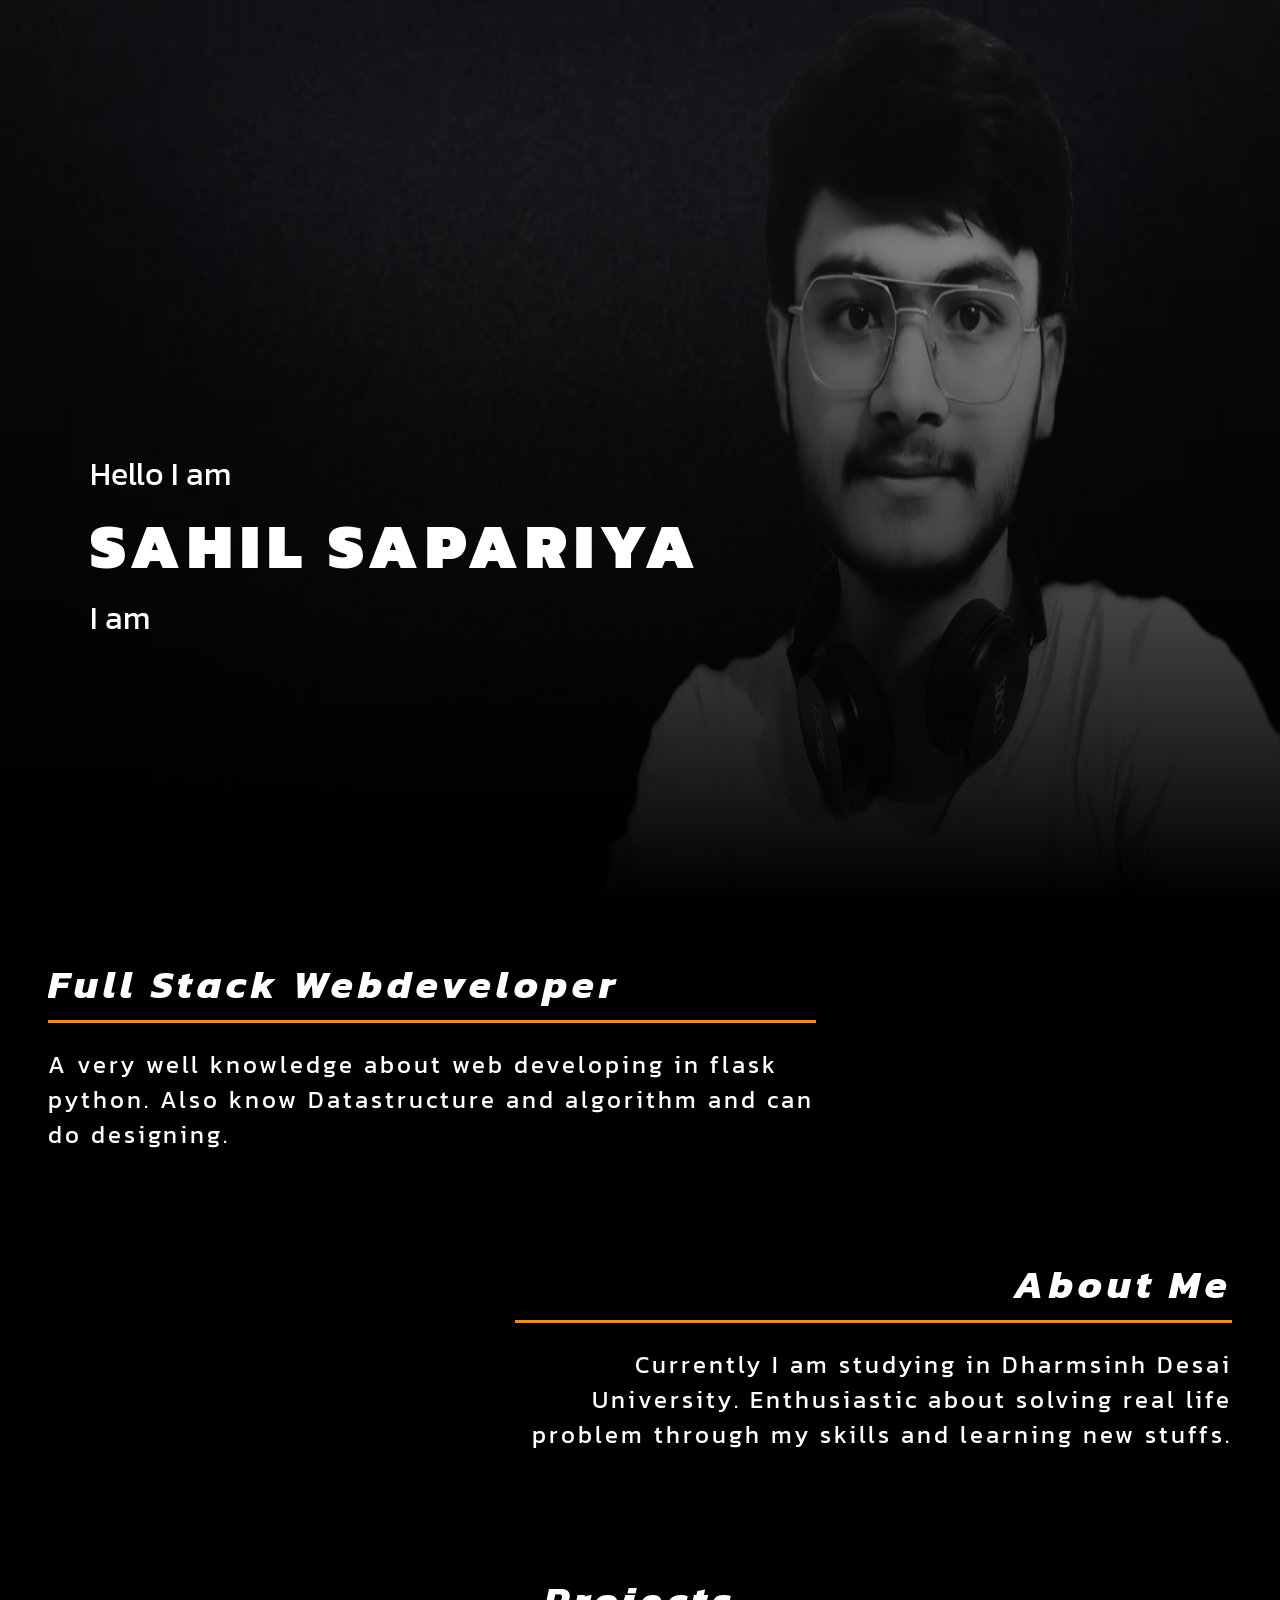
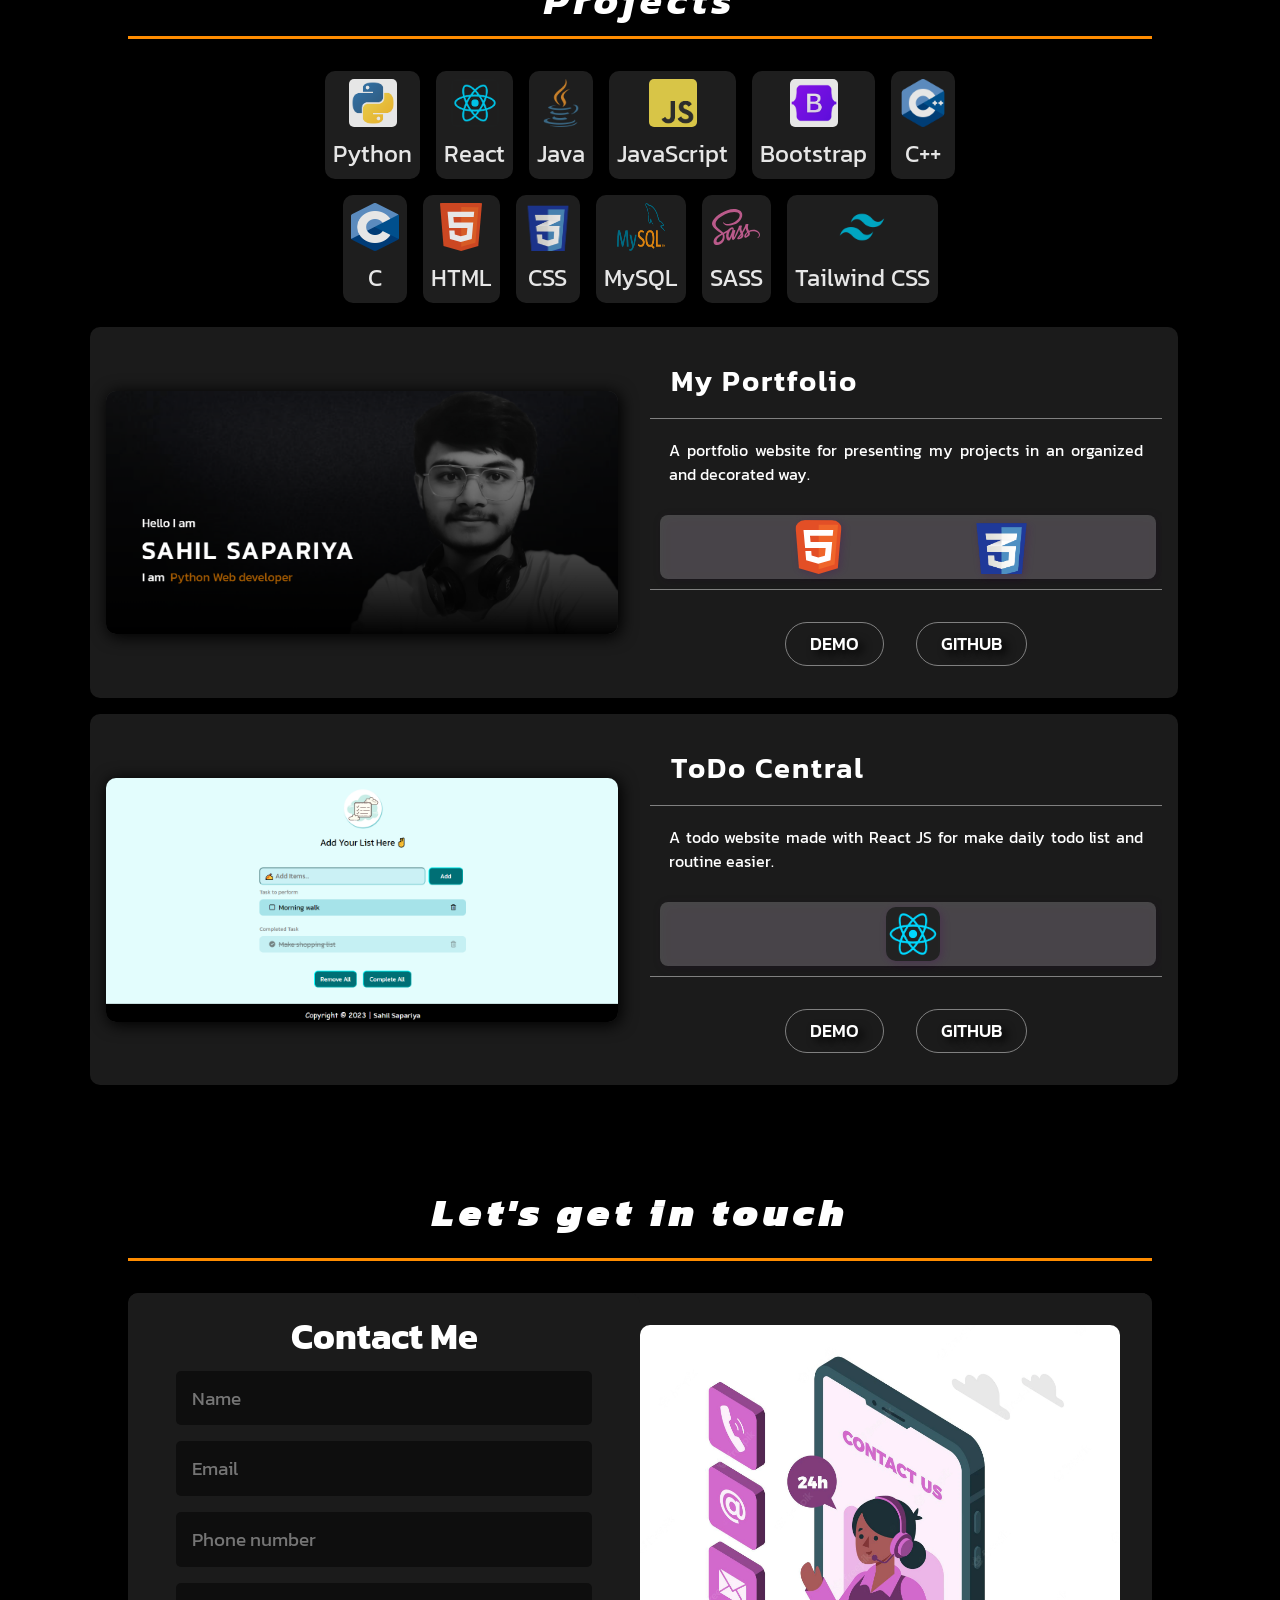
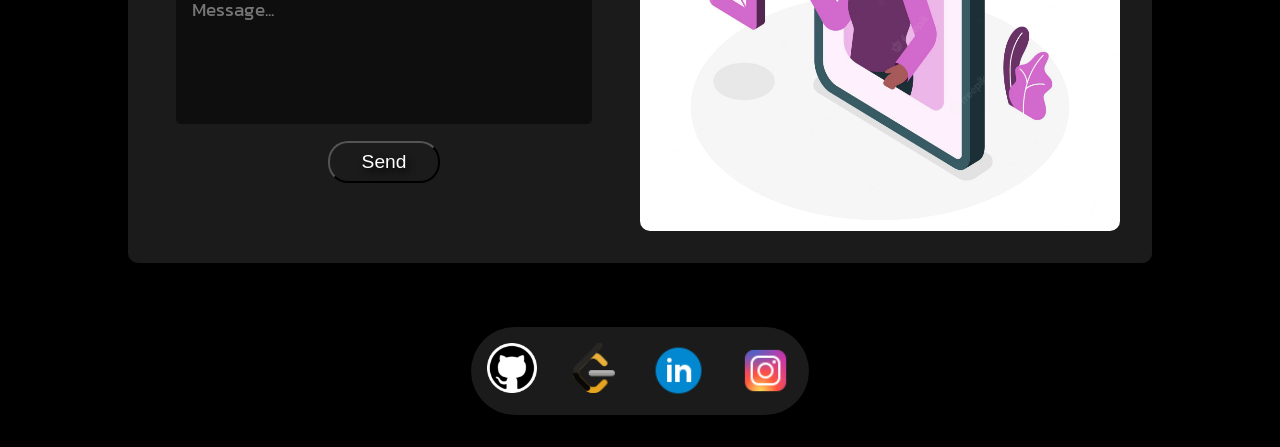
<file: index.html>
<!DOCTYPE html>
<html lang="en">

<head>
    <meta charset="UTF-8">
    <meta http-equiv="X-UA-Compatible" content="IE=edge">
    <meta name="viewport" content="width=device-width, initial-scale=1.0">
    <link rel="stylesheet" href="style.css">
    <link rel="stylesheet" href="responsive.css">
    <link rel="preconnect" href="https://fonts.googleapis.com">
    <link rel="preconnect" href="https://fonts.gstatic.com" crossorigin>
    <link href="https://fonts.googleapis.com/css2?family=Kanit:ital,wght@0,400;1,900&display=swap" rel="stylesheet">
    <link rel="stylesheet" href="https://cdnjs.cloudflare.com/ajax/libs/font-awesome/6.1.1/css/all.min.css"
        integrity="sha512-KfkfwYDsLkIlwQp6LFnl8zNdLGxu9YAA1QvwINks4PhcElQSvqcyVLLD9aMhXd13uQjoXtEKNosOWaZqXgel0g=="
        crossorigin="anonymous" referrerpolicy="no-referrer" />
    <!-- <link rel="stylesheet" href="https://cdnjs.cloudflare.com/ajax/libs/animate.css/4.1.1/animate.min.css"/> -->
    <link href="https://unpkg.com/aos@2.3.1/dist/aos.css" rel="stylesheet">
    <link rel="icon" href="Images\s.svg" type="image/svg">

    <title>Sahil Sapariya</title>
</head>

<body>
    <div class="route">
        <!-- <div class="cursor"></div> -->
        <div class="mini-img">
            <img src="/Images/ppfinel.jpg" alt="">
        </div>
        <div class="home">

            <img src="/Images/pfinel.jpg">
            <div class="name" data-aos="fade-right" data-aos-once="true" id="nameonscroll">
                <div class="hii">Hello I am</div>
                <div class="fullname">SAHIL SAPARIYA</div>
                <div style="display: flex;">
                    <span>I am &nbsp;</span>
                    <div>
                        <span class="change">Python Web developer</span>
                        <span class="change"> a Tech enthusiastic</span>
                        <span class="change"> a Problem Solver</span>
                        <span class="change"> an Athlete</span>
                        <span class="change"> a Trader</span>
                        <span class="change"> a Gamer</span>
                    </div>
                </div>
            </div>


        </div>
        <div class="about">
            <div class="pythonprogramer" data-aos="fade-down-right" data-aos-once="true" id="fullstackdev">
                <i>
                    <h1>Full Stack Webdeveloper</h1>
                </i>
                <span>A very well knowledge about web developing in flask python. Also know Datastructure and algorithm
                    and can do designing.</span>
            </div>
            <div class="aboutMe" data-aos="fade-down-left" data-aos-once="true" id="aboutme">
                <i>
                    <h1>About Me</h1>
                </i>
                <span>Currently I am studying in Dharmsinh Desai University. Enthusiastic about solving real life
                    problem through my skills and learning new stuffs.</span>
            </div>
        </div>

        <div class="skills">
            <i>
                <h1 data-aos="fade-down" data-aos-once="true">Projects</h1>
            </i>
            <div class="skill-icons" data-aos="zoom-out" data-aos-once="true">
                <div class="skill-icons-6-grp">
                    <div class="skill-icons-3-grp">
                        <div class="skill-box">
                            <div>
                                <img src="/Images/python icon.png">
                                <div>Python</div>
                            </div>
                        </div>
                        <div class="skill-box">
                            <div>
                                <img src="/Images/react.png">
                                <div>React</div>
                            </div>
                        </div>
                        <div class="skill-box">
                            <div>
                                <img src="/Images/java.png">
                                <div>Java</div>
                            </div>
                        </div>
                    </div>
                    <div class="skill-icons-3-grp">
                        <div class="skill-box">
                            <div>
                                <img src="Images/javascript.png">
                                <div>JavaScript</div>
                            </div>
                        </div>
                        <div class="skill-box">
                            <div>
                                <img src="/Images/bootstrap.png">
                                <div>Bootstrap</div>
                            </div>
                        </div>
                        <div class="skill-box">
                            <div>
                                <img src="Images/c-.png">
                                <div>C++</div>
                            </div>
                        </div>
                    </div>
                </div>


                <div class="skill-icons-6-grp">
                    <div class="skill-icons-3-grp">
                        <div class="skill-box">
                            <div>
                                <img src="/Images/c.png">
                                <div>C</div>
                            </div>
                        </div>
                        <div class="skill-box">
                            <div>
                                <img src="/Images/html.svg">
                                <div>HTML</div>
                            </div>
                        </div>
                        <div class="skill-box">
                            <div>
                                <img src="/Images/css.png">
                                <div>CSS</div>
                            </div>
                        </div>
                    </div>
                    <div class="skill-icons-3-grp">
                        <div class="skill-box">
                            <div>
                                <img src="/Images/mysql.webp">
                                <div>MySQL</div>
                            </div>
                        </div>
                        <div class="skill-box">
                            <div>
                                <img src="/Images/sass.svg">
                                <div>SASS</div>
                            </div>
                        </div>
                        <div class="skill-box">
                            <div>
                                <img src="/Images/twcss.png">
                                <div>Tailwind&nbsp;CSS</div>
                            </div>
                        </div>
                    </div>
                </div>
            </div>
        </div>

        <div class="project-container" data-aos="flip-left" data-aos-once="true">
            <div class="image-container">
                <a href="https://sahilsapariya03.netlify.app" target="_blank">
                    <img src="Images/my-portfolio.png" alt="portfolio website image">
                </a>
            </div>
            <div class="project-description">
                <div class="desc-content">
                    <h1>My Portfolio</h1>
                    <p>A portfolio website for presenting my projects in an organized and decorated way.</p>
                    <div class="project-icon-container">
                        <img src="Images/html.svg" alt="html icon">
                        <img src="Images/css.png" alt="css icon">
                    </div>
                </div>
                <div class="relevant-links">
                    <a href="https://sahilsapariya03.netlify.app" target="_blank">DEMO</a>
                    <a href="https://github.com/sahilsapariya/Portfolio-sahil" target="_blank">GITHUB</a>
                </div>
            </div>
        </div>


        <div class="project-container" data-aos="flip-right" data-aos-once="true">
            <div class="image-container">
                <a href="https://todocentral.netlify.app" target="_blank">
                    <img src="Images/todocentral.png" alt="todocentral website image">
                </a>
            </div>
            <div class="project-description">
                <div class="desc-content">
                    <h1>ToDo Central</h1>
                    <p>A todo website made with React JS for make daily todo list and routine easier.</p>
                    <div class="project-icon-container">
                        <img src="Images/react.png" alt="icon">
                    </div>
                </div>
                <div class="relevant-links">
                    <a href="https://todocentral.netlify.app" target="_blank">DEMO</a>
                    <a href="https://github.com/sahilsapariya/mytodo" target="_blank">GITHUB</a>
                </div>
            </div>
        </div>


        <div class="contact">
            <div class="contact-heading">
                <i>
                    <h1 data-aos="fade-down" data-aos-once="true">Let's get in touch</h1>
                </i>
            </div>
            <div class="contact-box" data-aos="zoom-out-up" data-aos-once="true">
                <div class="contact-photo hidden">
                    <img src="/Images/contact.webp">
                </div>

                <div class="contact-form">
                    <h2>Contact Me</h2>

                    <form action="https://formspree.io/f/xknedypv" method="POST">
                        <input type="text" name="name" id="name" placeholder="Name" required><br>
                        <!-- <input type="password" id="password" placeholder="Password" required><br> -->
                        <input type="email" name="email" id="email" placeholder="Email" required><br>
                        <input type="tel" name="phonenumber" id="phonenumber" placeholder="Phone number" required><br>
                        <textarea type="text" rows="4" name="message" id="message" placeholder="Message..."
                            required></textarea><br>

                        <button type="submit">Send</button>
                    </form>
                </div>
                <div class="contact-photo display">
                    <img src="/Images/contact.webp">
                </div>
            </div>
            <div class="socialmediamini" data-aos="fade-up"
            data-aos-anchor-placement="top-bottom" data-aos-once="true"> <!-- // hidden1 -->
                <ul>
                    <li><a href="https://github.com/sahilsapariya/" target="_blank" title="Github"><img src="/Images/github.png"></a>
                    </li>
                    <li><a href="https://leetcode.com/sahil_sapariya/" target="_blank" title="Leetcode"><img
                                src="/Images/leetcode.png"></a></li>
                    <li><a href="https://www.linkedin.com/in/sahil-sapariya-894683224/" title="LinkedIn" target="_blank"><img
                                style="height: 55px; width: 55px;" src="/Images/linkedin.png"></a></li>
                    <li><a href="https://www.instagram.com/_sahil_sapariya_03/" target="_blank" title="Instagram"><img
                                style="height: 55px; width: 55px;" src="/Images/insta.png"></a></li>
                </ul>
            </div>
            <div class="socialmedia display1" style="display: none;">
                <ul>
                    <li>
                        <a href="https://github.com/sahilsapariya/" target="_blank">
                            <span></span>
                            <span></span>
                            <span></span>
                            <span></span>
                            <span class="fa-brands fa-github"></span>
                        </a>
                    </li>
                    <li>
                        <a href="https://leetcode.com/sahil_sapariya/" target="_blank">
                            <span></span>
                            <span></span>
                            <span></span>
                            <span></span>
                            <span class="leetcode-img"><img src="/Images/leetcode.svg" alt="" srcset=""></span>
                        </a>
                    </li>
                    <li>
                        <a href="https://www.linkedin.com/in/sahil-sapariya-894683224/" target="_blank">
                            <span></span>
                            <span></span>
                            <span></span>
                            <span></span>
                            <span class="fa-brands fa-linkedin-in"></span>
                        </a>
                    </li>
                    <li>
                        <a href="https://www.instagram.com/_sahil_sapariya_03/" target="_blank">
                            <span></span>
                            <span></span>
                            <span></span>
                            <span></span>
                            <span class="fa-brands fa-instagram"></span>
                        </a>
                    </li>
                </ul>
            </div>

        </div>

    </div>

    <script src="https://unpkg.com/aos@2.3.1/dist/aos.js"></script>
    <script>
        AOS.init();
    </script>

</body>

</html>
</file>
<file: style.css>
* {
    margin: 0;
    padding: 0;
    /* font-family: 'Kanit', sans-serif; */
    overflow-x: hidden !important;
}

body {
    background-color: black;
}

.route {
    background-color: black;
}

::-webkit-scrollbar {
    width: 7px;
    background-color: black;
}

::-webkit-scrollbar-thumb:hover {
    width: 5px;
}

::-webkit-scrollbar-track {
    border-radius: 5px;
}

::-webkit-scrollbar-thumb {
    background: lightgrey;
    border-radius: 10px;
    box-shadow: inset 5px -5px 5px rgb(94, 94, 94);
}

.home {
    font-family: Montserrat, sans-serif;
    background-color: black;
    width: 100%;
    height: 100vh;
    display: flex;
}

.home img {
    z-index: 10;
    height: 100vh;
    width: 100%;
    opacity: 0.8;
    position: relative;
}

.mini-img {
    justify-content: center;
    display: none;

}

.mini-img img {
    height: 20rem;
    width: 20rem;
    display: none;
    filter: drop-shadow(0 0 20px rgb(80, 80, 80));
    margin: 2rem 0;
    border-radius: 50%;
}

.home::before {
    content: '';
    position: absolute;
    bottom: 0;
    width: 100%;
    height: 100%;
    background: linear-gradient(to top, #000000, transparent);
    z-index: 100;
}

.name {
    overflow-y: hidden !important;
    padding-bottom: 3rem;
    width: 50%;
    top: 50%;
    left: 7%;
    position: absolute;
    font-size: 2rem;
    font-family: 'Kanit', sans-serif;
    z-index: 100000;
    color: white;
    align-items: center;
}

.fullname {

    border-radius: 20px;
    font-size: 4rem;
    overflow-y: hidden;
    font-weight: 900;
    letter-spacing: 7px;
    line-height: 4rem;
    margin: 1rem 0;
    /* text-shadow: 1px 2px 4px grey; */
}


.change {
    display: inline-block;
    position: absolute;
    opacity: 0;
    color: darkorange;
    animation: changeword 9s linear infinite;
    font-size: 2rem;
}

.change:nth-child(1) {
    animation-delay: 0s;
}

.change:nth-child(2) {
    animation-delay: 1.5s;
}

.change:nth-child(3) {
    animation-delay: 3s;
}

.change:nth-child(4) {
    animation-delay: 4.5s;
}

.change:nth-child(5) {
    animation-delay: 6s;
}

.change:nth-child(6) {
    animation-delay: 7.5s;
}


@keyframes changeword {
    0% {
        opacity: 1;
        transform: translateY(0);
    }

    18% {
        opacity: 0;
        /* transform: translateY(-20px); */
    }

    50% {
        transform: translateY(0px);
    }

    83% {
        /* opacity: 0; */
        transform: translate(20px);
    }
}


/* 
  .cursor{
    position: fixed;
    width: 20px;
    height: 20px;
    border-radius: 50%;
    background: white;
    transition: 0.1s;
    transform: translate(-50%, -50%);
    pointer-events: none;
    mix-blend-mode: difference;
  }
  .myProfilePhoto img:hover ~ .cursor{
    width: 100px;
    height: 100px;
  } */











.about {
    width: 100%;
    background-color: black;
    font-size: 1.5rem;
    font-family: 'Kanit';
    color: white;
}

.about h1 {
    padding: 1rem 0;
    letter-spacing: 5px;
    line-height: 2.5rem;
    font-size: 2.5rem;
    border-bottom: solid 3px darkorange;
    margin-bottom: 1.5rem;
}

.about span {
    letter-spacing: 3px;
}

.pythonprogramer {
    font-family: 'Kanit', sans-serif;
    text-align: left;
    left: 7%;
    padding: 3rem;
    width: 60%;
    overflow-y: hidden !important;

}

.aboutMe {
    text-align: right;
    padding: 3rem;
    width: 56%;
    float: right;
    overflow-y: hidden !important;

}












.skills {
    font-family: 'Kanit', sans-serif;
    color: white;
    width: 100%;
    text-align: center;
    top: 50%;
    overflow: hidden;
    font-size: 1.5rem;
}

.skills h1 {
    border-bottom: solid 3px darkorange;
    margin: 5% 10%;
    font-size: 2.5rem;
    padding: 1rem 0;
    letter-spacing: 5px;
    line-height: 2.5rem;
    margin-bottom: 1.5rem;
}

.skill-icons img {
    height: 3rem;
    width: 3rem;
    border-radius: 5px;
}

.skill-icons {
    color: black;
    margin: 0 5rem;
    align-items: center;
    display: block;
}

.skill-box {
    margin: 0.5rem 0.5rem;
    background-color: rgb(34, 34, 34);
    padding: 0.5rem;
    opacity: 0.9;
    color: white;
    justify-content: center;
    border-radius: 10px;
}

.skill-icons-6-grp {
    display: flex;
    justify-content: center;
}

.skill-icons-3-grp {
    display: flex;
}






.contact {
    overflow-y: hidden !important;
    width: 100%;
    /* height: 100vh; */
    background-color: #000;
    /* display: flex; */
    justify-content: center;
    align-items: center;
    font-size: 1.5rem;
    text-align: center;
    font-family: 'Kanit', sans-serif;
}

.contact h1 {
    font-weight: 900;
    letter-spacing: 5px;
    padding: 1rem 0;
    margin: 5% 10%;
    color: white;
    font-size: 2.5rem;
    border-bottom: solid 3px darkorange;
    margin-bottom: 2rem;
}

.contact-form {
    color: white;
    width: 50%;
    background-color: #1b1b1b;
    /* margin: 0 3rem; */
    padding: 1rem;
    border-radius: 10px;
    margin-bottom: 4rem;
}

.contact-photo {
    padding: 2rem 2rem 2rem 0;
    width: 50%;
    background-color: #1b1b1b;
    overflow-y: hidden !important;

}

.contact-photo img {
    width: 100%;
    /* height: auto; */
    border-radius: 10px;
    height: 100%;
    overflow-y: hidden !important;

}

.contact-box {
    display: flex;
    /* width: 100%; */
    background-color: #1b1b1b;
    margin: 0 10%;
    margin-bottom: 4rem;
    border-radius: 10px;
    overflow-y: hidden !important;

}

.hidden {
    display: none;
}

.display {
    display: block;
}


input {
    width: 80%;
    padding: 0.8rem 1rem;
    margin: 0.5rem 0;
    font-size: 1.2rem;
    font-family: 'Kanit', sans-serif;
    border-radius: 5px;
    border: none;
    color: white;
    background-color: rgb(14, 14, 14);
}

input:focus {
    outline: solid 2px darkorange;
}

textarea:focus {
    outline: solid 2px darkorange;
}

textarea {
    width: 80%;
    padding: 0.8rem 1rem;
    margin: 0.5rem 0;
    font-size: 1.2rem;
    font-family: 'Kanit', sans-serif;
    border-radius: 5px;
    border: none;
    color: white;
    resize: none;
    /* overflow: hidden; */
    background-color: rgb(14, 14, 14);
}

button[type='submit'] {
    padding: 0.5rem 2rem;
    font-size: 1.2rem;
    border-radius: 20px;
    background-color: transparent;
    cursor: pointer;
    color: white;
    text-shadow: 3px 4px 7px black;
}

button[type='submit']:hover {
    background-color: darkorange;
}

/* ***************************************************************** */
/* 3D social media icons */

.socialmedia {
    text-align: center;
    justify-content: center;
    /* width: 100%; */
    background-color: #1b1b1b;
    margin: 0 25%;
    margin-bottom: 2rem;
    border-radius: 10px;
    align-items: center;
    padding: 0.5rem 0 1rem 0;
    overflow-y: hidden !important;

}

.socialmedia ul {
    position: relative;
    margin: 0;
    padding: 0;
    display: flex;
    justify-content: center;
    align-items: center;
    overflow-y: hidden;
    margin-top: 3rem;
}

.socialmedia ul li {
    position: relative;
    list-style: none;
    width: 3.5rem;
    height: 3.5rem;
    margin: 0 2rem;
    transform: rotate(-30deg) skew(25deg);
    background: #1b1b1b;
    overflow-y: hidden;
}

.socialmedia ul li span {
    position: absolute;
    top: 0;
    left: 0;
    width: 100%;
    height: 100%;
    background: #000;
    transition: 0.5s;
    display: flex !important;
    align-items: center;
    justify-content: center;
    color: #fff;
    font-size: 2.5rem !important;
}

.leetcode-img img {
    width: 80%;
    height: 100%;
}

.socialmedia ul li:hover span:nth-child(5) {
    transform: translate(2rem, -2rem);
    opacity: 1;
}

.socialmedia ul li:hover span:nth-child(4) {
    transform: translate(1.5rem, -1.5rem);
    opacity: 0.8;
}

.socialmedia ul li:hover span:nth-child(3) {
    transform: translate(1rem, -1rem);
    opacity: 0.6;
}

.socialmedia ul li:hover span:nth-child(2) {
    transform: translate(0.5rem, -0.5rem);
    opacity: 0.4;
}

.socialmedia ul li:hover span:nth-child(1) {
    transform: translate(0, 0);
    opacity: 0.2;
}

.socialmedia ul li:nth-child(1) span {
    background: #000000;
}

.socialmedia ul li:nth-child(2) span {
    background: #1f1f1f;
}

.socialmedia ul li:nth-child(3) span {
    background: #0077B5;
}

.socialmedia ul li:nth-child(4) span {
    background: #e4405f;
}

.socialmedia ul li:nth-child(5) span {
    background: #dd4b39;
}



.socialmediamini {
    background-color: #1b1b1b;
    width: fit-content;
    border-radius: 50px;
    margin: auto;
    margin-bottom: 2rem;
}

.socialmediamini ul {
    display: flex;
    width: fit-content;
    justify-content: center;
}

.socialmediamini ul li {
    list-style: none;
    margin: 0.5rem;
    margin-bottom: 0;
    padding: 0.5rem;
}

.socialmediamini img {
    height: 50px;
    width: 50px;
}

.hidden1 {
    display: none;
}

.display1 {
    display: block;
}







.project-container {
    width: 85%;
    border-radius: 10px;
    margin: 1rem 7%;
    display: flex;
    background: transparent;
    background-color: #1b1b1b;
    font-family: 'Kanit', sans-serif;
}

.image-container {
    height: fit-content;
    border-radius: 10px;
    flex-direction: column;
    display: flex;
    align-items: center;
    margin: auto 1rem;
    width: 100%;
    background-color: #2e2e2e;
    box-shadow: 2px 2px 16px 1px black;
}

.image-container img {
    width: 100%;
    display: flex;
}

.project-description {
    margin: 1rem;
    width: 100%;
}

.desc-content h1 {
    color: white;
    font-size: 1.8rem;
    font-weight: 600;
    letter-spacing: 2px;
    margin: 1rem 1.3rem;
}

.desc-content p {
    padding: 1.2rem;
    text-align: justify;
    color: white;
    border-top: 1px solid grey;
}

.relevant-links {
    border-top: 1px solid grey;
    display: flex;
    justify-content: center;
    padding: 1rem 1rem 0 1rem;
}

.relevant-links a {
    text-transform: none;
    text-decoration: none;
    color: white;
    font-weight: 500;
    font-size: 1.1rem;
    text-shadow: 5px 4px 8px black;
    border: 1px solid grey;
    margin: 1rem;
    padding: 0.5rem 1.5rem;
    border-radius: 25px;
}

.relevant-links a:hover {
    background-color: darkorange;
}

.project-icon-container {
    align-items: center;
    background: hsla(0, 0%, 100%, .2);
    border-radius: 8px;
    display: flex;
    -webkit-filter: drop-shadow(2px 2px 4px #1b0021);
    filter: drop-shadow(2px 2px 4px #1b0021);
    justify-content: space-evenly;
    margin: 10px;
    padding: 5px;
    width: 95%;
}

.project-icon-container img {
    -webkit-margin-start: 10px;
    height: 6vmin;
    margin-inline-start: 10px;
    object-fit: contain;
    width: auto;
    border-radius: 10px;
}
</file>
<file: responsive.css>
@media only screen and (max-width: 1200px){
    /*Tablets [601px -> 1200px]*/
    .skill-icons-6-grp{
        display: flex;
        justify-content: center;
    }
    .skill-icons-3-grp{
        display: flex;
    }
    .skills h1{
        margin: 0 0 1.5rem 0;
    }
    .skill-icons{
        width: 100%;
        display: block;
        margin: 0;
    }
    .skill-box{
        /* width: 100%; */
        margin: 0.5rem 0.5rem;
    }
    .skills{
        text-align: center;
        width: 80%;
        margin: 0 10%;
    }
    .hidden1{
        display: block;
    }
    .display1{
        display: none;
    }    
}

@media only screen and (max-width: 850px){
    .home img{
        display: none;
    }
    .home{
        height: 62vh;
    }
    .mini-img{
        display: flex;
        justify-content: center;
        align-items: center;
    }
    .mini-img img{
        display: flex;
        justify-content: center;
        align-items: center;
    }
    .project-container{
        display: block;
    }
    .image-container{
        margin: 1rem 5%;
        width: fit-content;
    }
    .project-description{
        width: 90%;
        margin: 1rem 5%;
    }
    .project-icon-container{
        width: 90%;
    }
    .relevant-links{
        padding: 0;
    }

}


@media only screen and (max-width: 600px){
	/*Big smartphones [426px -> 600px]*/
    .name{
        width: 93%;
    }
    .home{
        height: 55vh;
    }
    .pythonprogramer,
    .aboutMe{
        text-align: center;
        width: 90%;
        left: 0;
        right: 0;
        padding: 0;
        font-size: 1.3rem;
        margin: 5%;
    }

    .skills h1{
        margin: 0 0 1.5rem 0;
    }

    .skill-icons-6-grp{
        display: block;
    }
    .skill-icons-3-grp{
        display: flex;
    }
    .skill-icons{
        width: 100%;
        display: block;
        font-size: 1rem;
        margin: 0;
    }
    .skill-box{
        width: 100%;
        margin: 0.5rem 0.5rem;
    }
    .skills{
        text-align: center;
        width: 90%;
        margin: 0 5%;
    }
    .contact-photo{
        width: 80%;
        padding: 2rem;
    }
    .contact-photo img{
        width: 100%;
    }
    .contact-form{
        width: 90%;
        margin: 0;
    }
    .contact-box{
        display: block;
    }
    .display{
        display: none;
    }
    .hidden{
        display: block;
    }




}
@media only screen and (max-width: 425px){
	/*Small smartphones [325px -> 425px]*/
    .home img{
        display: none;
    }
    .name{
        width: 88%;
    }

    .pythonprogramer,
    .aboutMe{
        text-align: center;
        width: 90%;
        left: 0;
        right: 0;
        padding: 0;
        font-size: 1.3rem;
        margin: 5%;
    }
    .skills h1{
        margin: 0 0 1.5rem 0;
    }

    .skill-icons{
        width: 100%;
        display: block;
        margin: 0;
    }
    .skill-icons-6-grp{
        display: block;
    }
    .skill-icons-3-grp{
        display: flex;
    }
    .skill-box{
        width: 100%;
        margin: 0.5rem 0.5rem;
    }
    .skills{
        text-align: center;
        width: 90%;
        margin: 0 5%;
    }
    .contact{
        width: 100%;
    }
    .contact-box{
        display: block;
        width: 80%;
        text-align: center;
        margin: 10%;
    }
    .contact-photo{
        width: 80%;
        padding: 2rem;
    }
    .contact-photo img{
        width: 100%;
    }
    .contact-form{
        width: 90%;
        margin: 0;
    }
    .hidden{
        display: block;
    }
    .display{
        display: none;
    }


}

/* @media only screen and (min-height: 400px){
    .name{
        top: 13%;
    }
} */

@media only screen and (max-height: 550px){
    *{
        font-size: 100%;
    }
    .name{
        top: 20%;
    }
}
</file>
